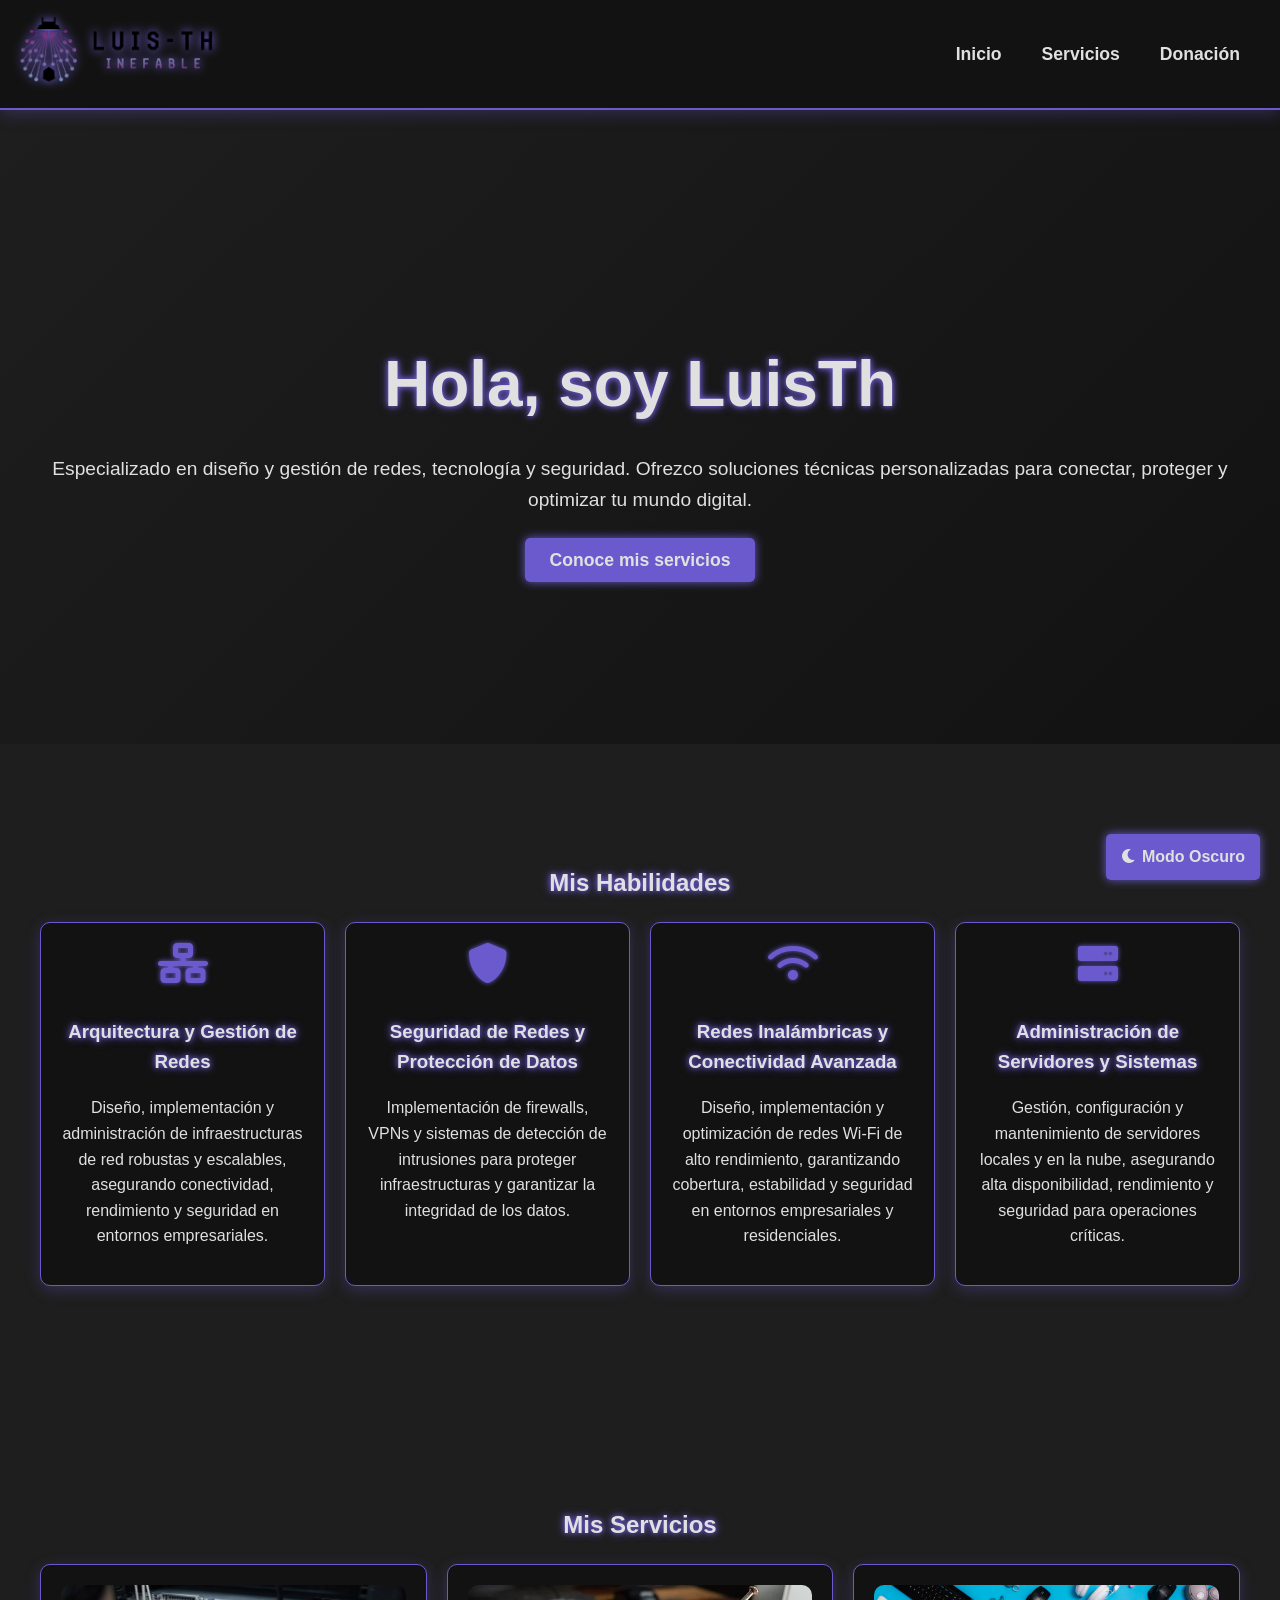
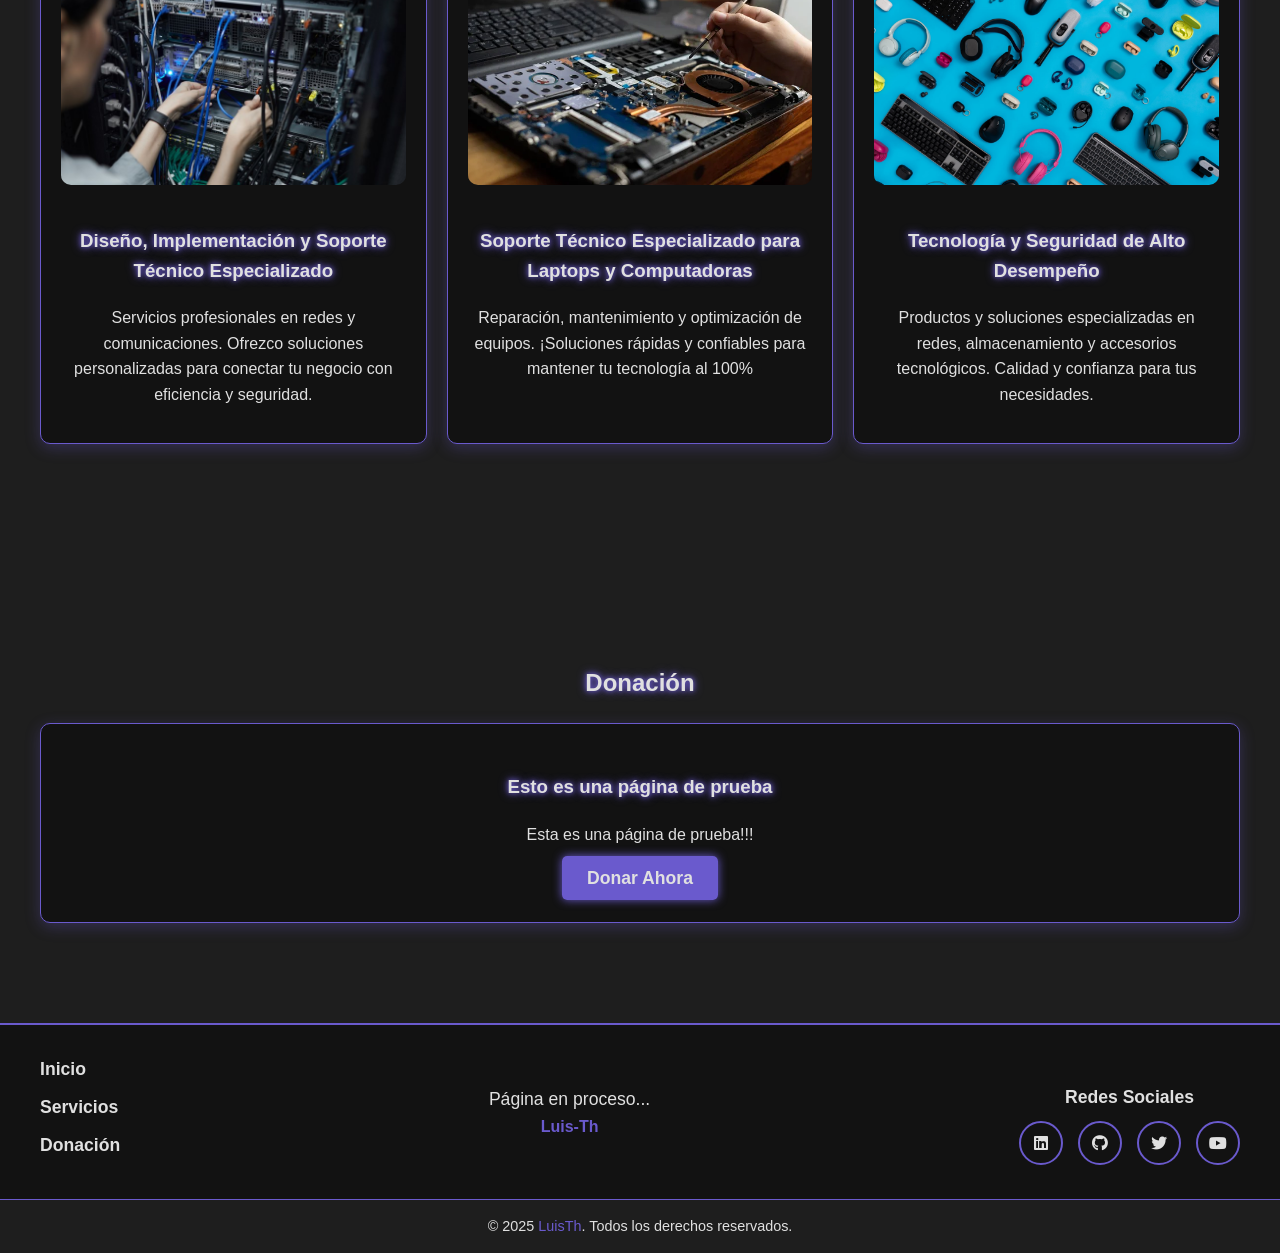
<file: index.html>
<!DOCTYPE html>
<html lang="es">
<head>
    <meta charset="UTF-8">
    <meta name="viewport" content="width=device-width, initial-scale=1">
    <title>LuisTh </title>
    <link rel="stylesheet" href="https://cdnjs.cloudflare.com/ajax/libs/font-awesome/6.0.0-beta3/css/all.min.css">
    <style>
        body{font-family:'Rajdhani',sans-serif;margin:0;padding:0;background:#1E1E1E;color:#E0E0E0;line-height:1.6;transition:background .5s ease,color .5s ease}
        body.light{background:#F5F5F5;color:#333}
        h1,h2,h3{font-family:'Orbitron',sans-serif;color:#E0E0E0;text-shadow:0 0 5px #6A5ACD,0 0 10px #6A5ACD;transition:color .5s ease,text-shadow .5s ease}
        body.light h1,body.light h2,body.light h3{color:#333;text-shadow:0 0 5px #7B68EE,0 0 10px #7B68EE}
        a{color:#E0E0E0;text-decoration:none;transition:color .3s ease}
        body.light a{color:#333}
        a:hover{color:#7B68EE}
        .ctn{max-width:1200px;margin:0 auto;padding:20px}
        p{color:#E0E0E0;transition:color .5s ease}
        body.light p{color:#555}
        nav{background:#121212;padding:15px 0;position:sticky;top:0;z-index:1000;box-shadow:0 4px 15px rgba(106,90,205,.3);border-bottom:2px solid #6A5ACD;transition:background .5s ease,box-shadow .5s ease,border-color .5s ease}
        body.light nav{background:#F5F5F5;box-shadow:0 4px 15px rgba(123,104,238,.3);border-bottom:2px solid #7B68EE}
        .nav-ctn{display:flex;justify-content:space-between;align-items:center;padding:0 20px}
        .nav-logo img{height:70px;filter:drop-shadow(0 0 5px #6A5ACD) brightness(1.2);transition:transform .3s ease,filter .3s ease;animation:glow 2s infinite alternate}
        body.light .nav-logo img{filter:drop-shadow(0 0 5px #7B68EE) brightness(1.2)}
        .nav-logo img:hover{transform:scale(1.1);filter:drop-shadow(0 0 15px #6A5ACD) brightness(1.5)}
        body.light .nav-logo img:hover{filter:drop-shadow(0 0 15px #7B68EE) brightness(1.5)}
        @keyframes glow{0%{filter:drop-shadow(0 0 5px #6A5ACD) brightness(1.2)}100%{filter:drop-shadow(0 0 15px #6A5ACD) brightness(1.5)}}
        .nav-menu{display:flex;list-style:none;margin:0;padding:0}
        .nav-menu li{margin:0 20px}
        .nav-menu li a{font-weight:bold;font-size:1.1em;transition:color .3s ease}
        .nav-menu li a:hover{color:#7B68EE}
        .menu-icon{display:none;font-size:1.5em;cursor:pointer;color:#6A5ACD}
        body.light .menu-icon{color:#7B68EE}
        @media (max-width:768px){.nav-menu{display:none;flex-direction:column;background:#121212;position:absolute;top:60px;right:20px;width:200px;box-shadow:0 4px 15px rgba(106,90,205,.3);border-radius:10px;padding:10px;animation:slideDown .5s ease}body.light .nav-menu{background:#F5F5F5;box-shadow:0 4px 15px rgba(123,104,238,.3)}@keyframes slideDown{0%{opacity:0;transform:translateY(-20px)}100%{opacity:1;transform:translateY(0)}}.nav-menu.active{display:flex}.nav-menu li{margin:10px 0;text-align:center}.menu-icon{display:block}}
        #home{background:linear-gradient(135deg,#1E1E1E,#121212);color:#E0E0E0;padding:150px 0;text-align:center;transition:background .5s ease}
        body.light #home{background:linear-gradient(135deg,#F5F5F5,#E0E0E0)}
        #home h1{font-size:4em;margin-bottom:10px;animation:fadeIn 2s ease-in-out}
        #home p{font-size:1.2em;margin-bottom:30px;animation:fadeIn 2.5s ease-in-out}
        #home .btn{background:#6A5ACD;color:#E0E0E0;padding:12px 25px;border-radius:5px;font-weight:bold;font-size:1.1em;transition:background .3s ease,transform .3s ease;animation:fadeIn 3s ease-in-out;box-shadow:0 0 10px #6A5ACD}
        body.light #home .btn{background:#7B68EE;box-shadow:0 0 10px #7B68EE}
        #home .btn:hover{background:#7B68EE;transform:scale(1.05)}
        body.light #home .btn:hover{background:#6A5ACD}
        #skills{padding:80px 0;text-align:center}
        .skills-grid{display:grid;grid-template-columns:repeat(auto-fit,minmax(250px,1fr));gap:20px}
        .skill-card{background:#121212;padding:20px;border-radius:10px;box-shadow:0 4px 15px rgba(106,90,205,.3);transition:transform .3s ease,box-shadow .3s ease;border:1px solid #6A5ACD}
        body.light .skill-card{background:#FFF;box-shadow:0 4px 15px rgba(123,104,238,.3);border:1px solid #7B68EE}
        .skill-card:hover{transform:translateY(-10px);box-shadow:0 8px 25px rgba(106,90,205,.5)}
        body.light .skill-card:hover{box-shadow:0 8px 25px rgba(123,104,238,.5)}
        .skill-card .icon{font-size:2.5em;color:#6A5ACD;margin-bottom:15px;text-shadow:0 0 5px #6A5ACD}
        body.light .skill-card .icon{color:#7B68EE;text-shadow:0 0 5px #7B68EE}
        #services{padding:80px 0;text-align:center}
        .projects-grid{display:grid;grid-template-columns:repeat(auto-fit,minmax(300px,1fr));gap:20px}
        .project-card{background:#121212;padding:20px;border-radius:10px;box-shadow:0 4px 15px rgba(106,90,205,.3);transition:transform .3s ease,box-shadow .3s ease;border:1px solid #6A5ACD}
        body.light .project-card{background:#FFF;box-shadow:0 4px 15px rgba(123,104,238,.3);border:1px solid #7B68EE}
        .project-card img{width:100%;height:200px;object-fit:cover;border-radius:10px;margin-bottom:15px}
        .project-card:hover{transform:translateY(-10px);box-shadow:0 8px 25px rgba(106,90,205,.5)}
        body.light .project-card:hover{box-shadow:0 8px 25px rgba(123,104,238,.5)}
        #donation{padding:80px 0;text-align:center}
        .donation-box{background:#121212;padding:30px;border-radius:10px;box-shadow:0 4px 15px rgba(106,90,205,.3);border:1px solid #6A5ACD}
        body.light .donation-box{background:#FFF;box-shadow:0 4px 15px rgba(123,104,238,.3);border:1px solid #7B68EE}
        .donation-box h3{margin-bottom:20px}
        .donation-box .btn{background:#6A5ACD;color:#E0E0E0;padding:12px 25px;border-radius:5px;font-weight:bold;font-size:1.1em;transition:background .3s ease,transform .3s ease;box-shadow:0 0 10px #6A5ACD}
        body.light .donation-box .btn{background:#7B68EE;box-shadow:0 0 10px #7B68EE}
        .donation-box .btn:hover{background:#7B68EE;transform:scale(1.05)}
        body.light .donation-box .btn:hover{background:#6A5ACD}
        footer{background:#121212;color:#E0E0E0;padding:30px 0;border-top:2px solid #6A5ACD;transition:background .5s ease,border-color .5s ease}
        body.light footer{background:#F5F5F5;border-top:2px solid #7B68EE}
        .footer-ctn{display:flex;justify-content:space-between;align-items:center;max-width:1200px;margin:0 auto;padding:0 20px}
        .footer-links ul{list-style:none;padding:0;margin:0}
        .footer-links ul li{margin-bottom:10px}
        .footer-links ul li a{color:#E0E0E0;font-weight:bold;font-size:1.1em;transition:color .3s ease}
        body.light .footer-links ul li a{color:#333}
        .footer-links ul li a:hover{color:#7B68EE}
        .footer-social{display:flex;flex-direction:column;align-items:center}
        .footer-social h4{font-weight:bold;font-size:1.1em;margin-bottom:10px;color:#E0E0E0}
        body.light .footer-social h4{color:#333}
        .social-icons{display:flex;gap:15px}
        .social-icons .btn{width:40px;height:40px;border-radius:50%;display:flex;align-items:center;justify-content:center;transition:background .3s ease,transform .3s ease;border:2px solid #6A5ACD;background:transparent}
        body.light .social-icons .btn{border:2px solid #7B68EE}
        .social-icons .btn:hover{transform:scale(1.1);background:#6A5ACD}
        body.light .social-icons .btn:hover{background:#7B68EE}
        .social-icons .btn svg{color:#E0E0E0;width:20px;height:20px;transition:color .3s ease}
        body.light .social-icons .btn svg{color:#333}
        .social-icons .btn:hover svg{color:#fff}
        .footer-center{text-align:center;margin:20px 0}
        .footer-center p{font-size:1.1em;margin:0}
        .footer-center a{color:#6A5ACD;font-weight:bold;transition:color .3s ease}
        body.light .footer-center a{color:#7B68EE}
        .footer-center a:hover{color:#7B68EE}
        body.light .footer-center a:hover{color:#6A5ACD}
        .subfooter{background:#1E1E1E;padding:15px 0;text-align:center;border-top:1px solid #6A5ACD;transition:background .5s ease,border-color .5s ease}
        body.light .subfooter{background:#E0E0E0;border-top:1px solid #7B68EE}
        .subfooter p{margin:0;font-size:.9em}
        .luist{text-decoration:none;color:#6A5ACD}
        body.light .luist{color:#7B68EE}
        .luist:hover{color:#7B68EE}
        body.light .luist:hover{color:#6A5ACD}
        .mode-toggle{position:fixed;bottom:20px;right:20px;background:#6A5ACD;color:#E0E0E0;padding:10px 15px;border-radius:5px;font-weight:bold;cursor:pointer;transition:background .3s ease,transform .3s ease;box-shadow:0 0 10px #6A5ACD}
        body.light .mode-toggle{background:#7B68EE;box-shadow:0 0 10px #7B68EE}
        .mode-toggle:hover{transform:scale(1.05)}
        @keyframes fadeIn{from{opacity:0}to{opacity:1}}
    </style>
</head>
<body>
    <nav>
        <div class="nav-ctn">
            <div class="nav-logo">
                <a href="index.html"><img src="luisth.png" alt="LuisTh Logo"></a>
            </div>
            <ul class="nav-menu" id="navMenu">
                <li><a href="#home">Inicio</a></li>
                <li><a href="#services">Servicios</a></li>
                <li><a href="#donation">Donación</a></li>
            </ul>
            <div class="menu-icon" id="menuIcon">
                <i class="fas fa-bars"></i>
            </div>
        </div>
    </nav>
    <section id="home">
        <div class="ctn">
            <h1>Hola, soy LuisTh</h1>
            <p>Especializado en diseño y gestión de redes, tecnología y seguridad. Ofrezco soluciones técnicas personalizadas para conectar, proteger y optimizar tu mundo digital.</p>
            <a href="#services" class="btn">Conoce mis servicios</a>
        </div>
    </section>
    <section id="skills">
        <div class="ctn">
            <h2>Mis Habilidades</h2>
            <div class="skills-grid">
                <div class="skill-card">
                    <i class="fas fa-network-wired icon"></i>
                    <h3>Arquitectura y Gestión de Redes</h3>
                    <p>Diseño, implementación y administración de infraestructuras de red robustas y escalables, asegurando conectividad, rendimiento y seguridad en entornos empresariales.</p>
                </div>
                <div class="skill-card">
                    <i class="fas fa-shield-alt icon"></i>
                    <h3>Seguridad de Redes y Protección de Datos</h3>
                    <p>Implementación de firewalls, VPNs y sistemas de detección de intrusiones para proteger infraestructuras y garantizar la integridad de los datos.</p>
                </div>
                <div class="skill-card">
                    <i class="fas fa-wifi icon"></i>
                    <h3>Redes Inalámbricas y Conectividad Avanzada</h3>
                    <p>Diseño, implementación y optimización de redes Wi-Fi de alto rendimiento, garantizando cobertura, estabilidad y seguridad en entornos empresariales y residenciales.</p>
                </div>
                <div class="skill-card">
                    <i class="fas fa-server icon"></i>
                    <h3>Administración de Servidores y Sistemas</h3>
                    <p>Gestión, configuración y mantenimiento de servidores locales y en la nube, asegurando alta disponibilidad, rendimiento y seguridad para operaciones críticas.</p>
                </div>
            </div>
        </div>
    </section>
    <section id="services">
        <div class="ctn">
            <h2>Mis Servicios</h2>
            <div class="projects-grid">
                <div class="project-card">
                    <img src="net.jpg" alt="Diseño de Red LAN">
                    <h3>Diseño, Implementación y Soporte Técnico Especializado</h3>
                    <p>Servicios profesionales en redes y comunicaciones. Ofrezco soluciones personalizadas para conectar tu negocio con eficiencia y seguridad.</p>
                </div>
                <div class="project-card">
                    <img src="repair.jpg" alt="Configuración de VPN">
                    <h3>Soporte Técnico Especializado para Laptops y Computadoras</h3>
                    <p>Reparación, mantenimiento y optimización de equipos. ¡Soluciones rápidas y confiables para mantener tu tecnología al 100%</p>
                </div>
                <div class="project-card">
                    <img src="gadgets.png" alt="Optimización de Red Wi-Fi">
                    <h3>Tecnología y Seguridad de Alto Desempeño</h3>
                    <p>Productos y soluciones especializadas en redes, almacenamiento y accesorios tecnológicos. Calidad y confianza para tus necesidades.</p>
                </div>
            </div>
        </div>
    </section>
    <section id="donation">
        <div class="ctn">
            <h2>Donación</h2>
            <div class="donation-box">
                <h3>Esto es una página de prueba</h3>
                <p>Esta es una página de prueba!!!</p>
                <a href="https://www.paypal.me/Luisth05" target="_blank" class="btn">Donar Ahora</a>
            </div>
        </div>
    </section>
    <footer>
        <div class="footer-ctn">
            <div class="footer-links">
                <ul>
                    <li><a href="#home">Inicio</a></li>
                    <li><a href="#services">Servicios</a></li>
                    <li><a href="#donation">Donación</a></li>
                </ul>
            </div>
            <div class="footer-center">
                <p>Página en proceso...</p>
                <a href="index.html">Luis-Th</a>
            </div>
            <div class="footer-social">
                <h4>Redes Sociales</h4>
                <div class="social-icons">
                    <a href="https://pe.linkedin.com/in/luis-alberto-taipe-huaman-7231a5352" target="_blank" class="btn linkedin"><i class="fab fa-linkedin"></i></a>
                    <a href="https://github.com/luisth01" target="_blank" class="btn github"><i class="fab fa-github"></i></a>
                    <a href="https://x.com/LuisTH054" target="_blank" class="btn twitter"><i class="fab fa-twitter"></i></a>
                    <a href="https://www.youtube.com/@Luis-Th" target="_blank" class="btn youtube"><i class="fab fa-youtube"></i></a>
                </div>
            </div>
        </div>
    </footer>
    <div class="subfooter">
        <p>&copy; 2025 <a href="index.html" class="luist">LuisTh</a>. Todos los derechos reservados.</p>
    </div>
    <div class="mode-toggle" id="modeToggle">
        <i class="fas fa-moon"></i> Modo Oscuro
    </div>
    <script>
        const menuIcon = document.getElementById('menuIcon'),
              navMenu = document.getElementById('navMenu');
        menuIcon.addEventListener('click', () => {
            navMenu.classList.toggle('active');
        });

        const modeToggle = document.getElementById('modeToggle'),
              body = document.body;
        modeToggle.addEventListener('click', () => {
            body.classList.toggle('light');
            body.classList.contains('light') ? modeToggle.innerHTML = '<i class="fas fa-sun"></i> Modo Claro' : modeToggle.innerHTML = '<i class="fas fa-moon"></i> Modo Oscuro';
        });

        document.addEventListener('contextmenu', function(e) {
            e.preventDefault();
        });
    </script>
</body>
</html>
</file>
